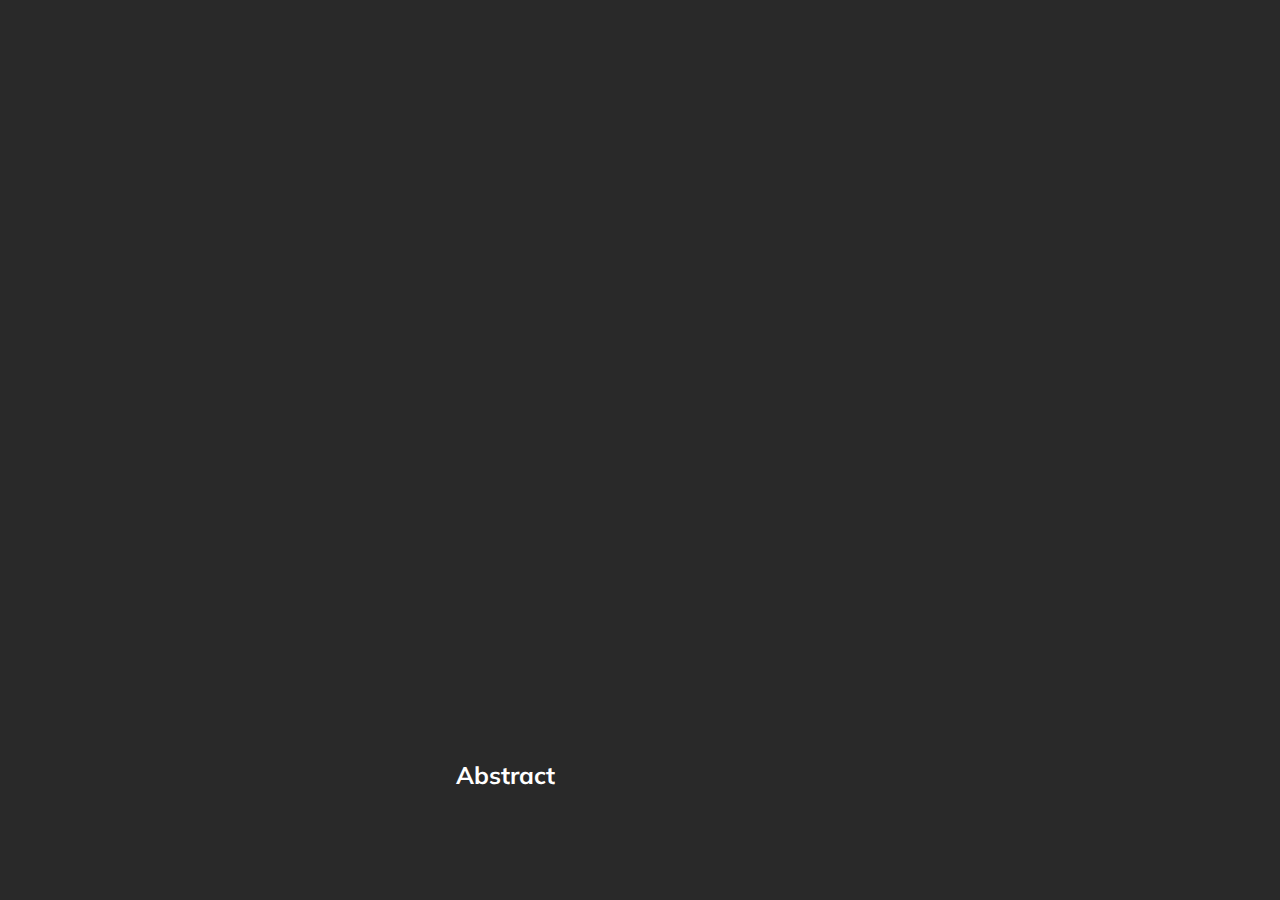
<file: 01-cards/index.html>
<!DOCTYPE html>
<html lang="en">
<head>
  <meta charset="UTF-8" />
  <meta name="viewport" content="width=device-width, initial-scale=1.0" />
  <link rel="stylesheet" href="styles.css" />
  <title>Карточки | Проект 1</title>
</head>
<body>
<div class="container">
  <div
      class="slide"
      style="background-image: url('https://images.unsplash.com/photo-1446941611757-91d2c3bd3d45?ixlib=rb-1.2.1&ixid=MnwxMjA3fDB8MHxwaG90by1wYWdlfHx8fGVufDB8fHx8&auto=format&fit=crop&w=2833&q=80');"
  >
    <h3>Moon</h3>
  </div>
  <div
      class="slide"
      style="
          background-image: url('https://images.unsplash.com/photo-1581937019650-bb34507b7d64?ixid=MnwxMjA3fDB8MHxwaG90by1wYWdlfHx8fGVufDB8fHx8&ixlib=rb-1.2.1&auto=format&fit=crop&w=2775&q=80');
        "
  >
    <h3>Red moon</h3>
  </div>
  <div
      class="slide"
      style="
          background-image: url('https://images.unsplash.com/photo-1501862700950-18382cd41497?ixid=MnwxMjA3fDB8MHxwaG90by1wYWdlfHx8fGVufDB8fHx8&ixlib=rb-1.2.1&auto=format&fit=crop&w=2847&q=80');
        "
  >
    <h3>Milky way</h3>
  </div>
  <div
      class="slide"
      style="
          background-image: url('https://images.unsplash.com/photo-1502134249126-9f3755a50d78?ixid=MnwxMjA3fDB8MHxwaG90by1wYWdlfHx8fGVufDB8fHx8&ixlib=rb-1.2.1&auto=format&fit=crop&w=2850&q=80');
        "
  >
    <h3>Galaxy</h3>
  </div>
  <div
      class="slide"
      style="
          background-image: url('https://images.unsplash.com/photo-1484589065579-248aad0d8b13?ixid=MnwxMjA3fDB8MHxwaG90by1wYWdlfHx8fGVufDB8fHx8&ixlib=rb-1.2.1&auto=format&fit=crop&w=2796&q=80');
        "
  >
    <h3>Abstract</h3>
  </div>
</div>
<script src="app.js"></script>
</body>
</html>
</file>
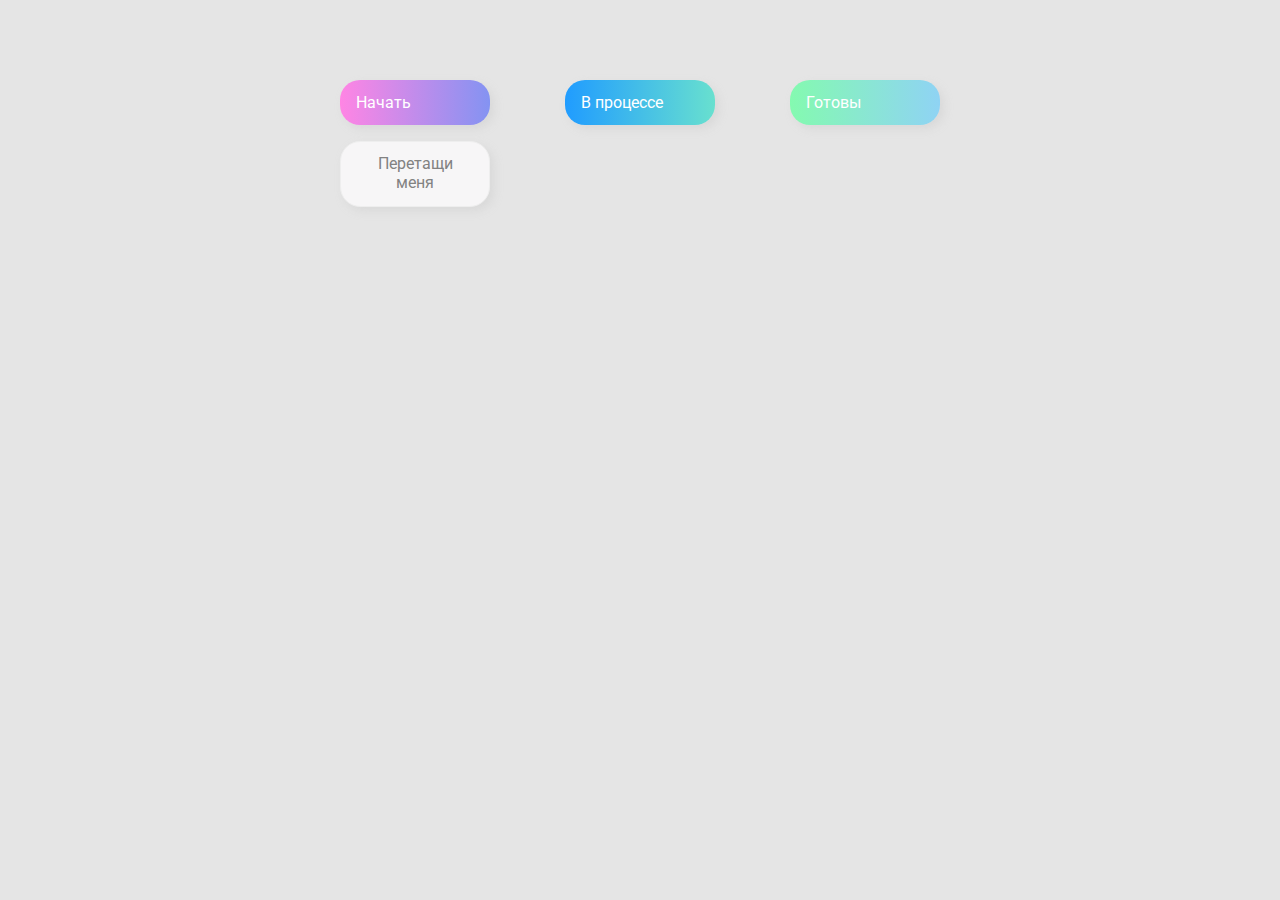
<file: 02-drag-n-drop/index.html>
<!DOCTYPE html>
<html lang="en">
  <head>
    <meta charset="UTF-8" />
    <meta name="viewport" content="width=device-width, initial-scale=1.0" />
    <link rel="stylesheet" href="styles.css" />
    <title>Drag & Drop | Проект 2</title>
  </head>
  <body>
    <div>
      <div class="row">
          <div class="col-header start">Начать</div>
          <div class="col-header progress">В процессе</div>
          <div class="col-header done">Готовы</div>
      </div>

      <div class="row">
        <div class="placeholder">
          <div class="item" draggable="true">Перетащи меня</div>
        </div>
        <div class="placeholder"></div>
        <div class="placeholder"></div>
      </div>
      
    </div>
    <script src="app.js"></script>
  </body>
</html>
</file>
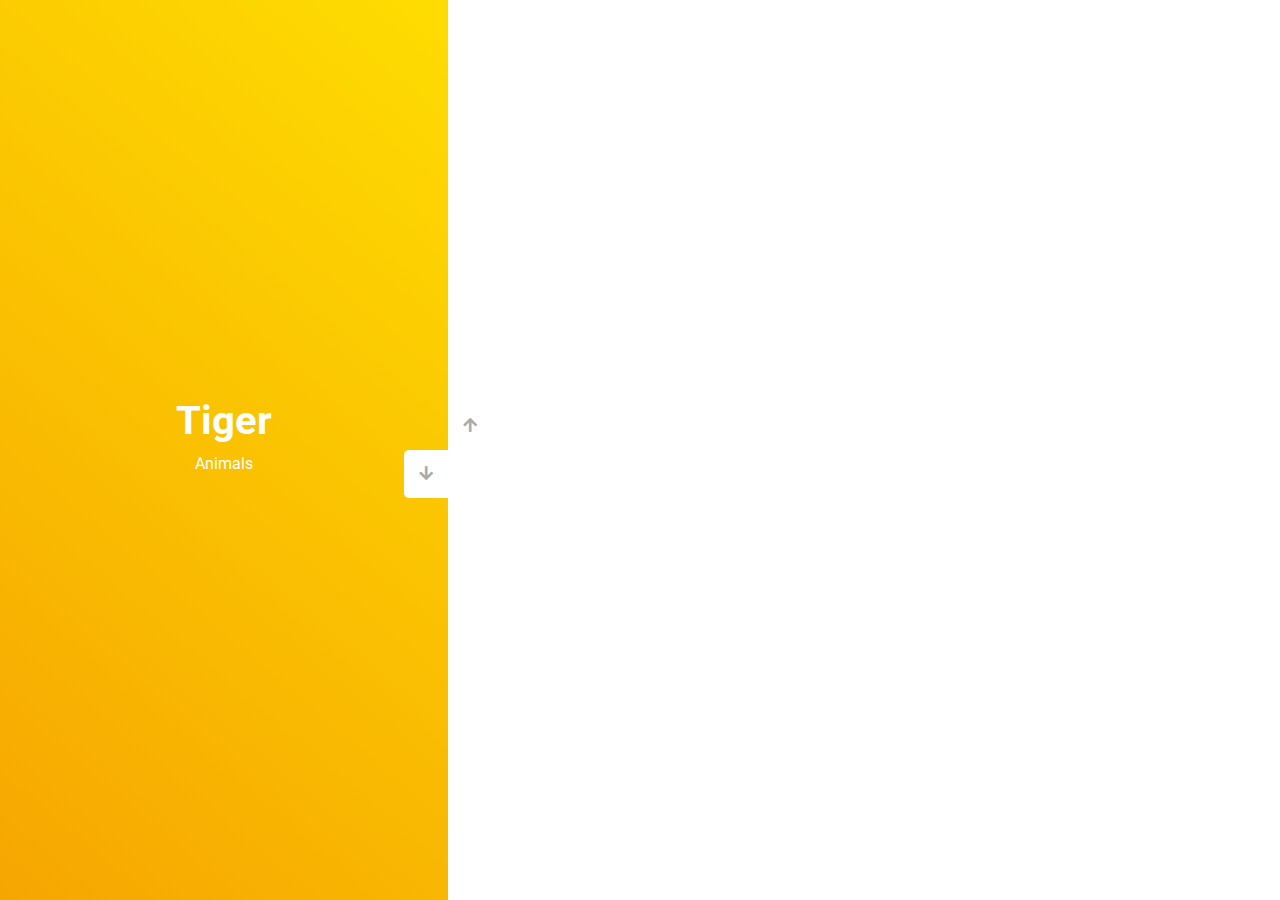
<file: 03-slider-sources/index.html>
<!DOCTYPE html>
<html lang="en">
  <head>
    <meta charset="UTF-8" />
    <meta name="viewport" content="width=device-width, initial-scale=1.0" />
    <link
      rel="stylesheet"
      href="https://cdnjs.cloudflare.com/ajax/libs/font-awesome/5.15.1/css/all.min.css"
    />
    <link rel="stylesheet" href="style.css" />
    <title>Слайдер | Проект 3</title>
  </head>
  <body>
    <div class="container">
      <div class="sidebar">
        <div style="background: linear-gradient(229.99deg, #11DEE9 -26%, #017E8B 145%);">
          <h1>Turtle</h1>
          <p>Animals</p>
        </div>
        <div style="background: linear-gradient(215.32deg, #F90306 -1%, #9E0706 124%);">
          <h1>Cat</h1>
          <p>Animals</p>
        </div>
        <div style="background: linear-gradient(221.87deg, #8308EA 1%, #5305AF 128%);">
          <h1>Corals</h1>
          <p>Animals</p>
        </div>
        <div style="background: linear-gradient(220.16deg, #FFE101 -8%, #F39102 138%);">
          <h1>Tiger</h1>
          <p>Animals</p>
        </div>
      </div>
      <div class="main-slide">
        <div
          style="
            background-image: url('https://images.unsplash.com/photo-1591824438708-ce405f36ba3d?ixid=MnwxMjA3fDB8MHxwaG90by1wYWdlfHx8fGVufDB8fHx8&ixlib=rb-1.2.1&auto=format&fit=crop&w=2155&q=80');
          "
        ></div>
        <div
          style="
            background-image: url('https://images.unsplash.com/photo-1546026423-cc4642628d2b?ixid=MnwxMjA3fDB8MHxwaG90by1wYWdlfHx8fGVufDB8fHx8&ixlib=rb-1.2.1&auto=format&fit=crop&w=2767&q=80');
          "
        ></div>
        <div
          style="
            background-image: url('https://images.unsplash.com/photo-1562146398-1b732c203bc4?ixid=MnwxMjA3fDB8MHxwaG90by1wYWdlfHx8fGVufDB8fHx8&ixlib=rb-1.2.1&auto=format&fit=crop&w=2734&q=80');
          "
        ></div>
        <div
          style="
            background-image: url('https://images.unsplash.com/photo-1496196614460-48988a57fccf?ixid=MnwxMjA3fDB8MHxwaG90by1wYWdlfHx8fGVufDB8fHx8&ixlib=rb-1.2.1&auto=format&fit=crop&w=2767&q=80');
          "
        ></div>
      </div>
      <div class="controls">
        <button class="down-button">
          <i class="fas fa-arrow-down"></i>
        </button>
        <button class="up-button">
          <i class="fas fa-arrow-up"></i>
        </button>
      </div>
    </div>
    <script src="app.js"></script>
  </body>
</html>
</file>
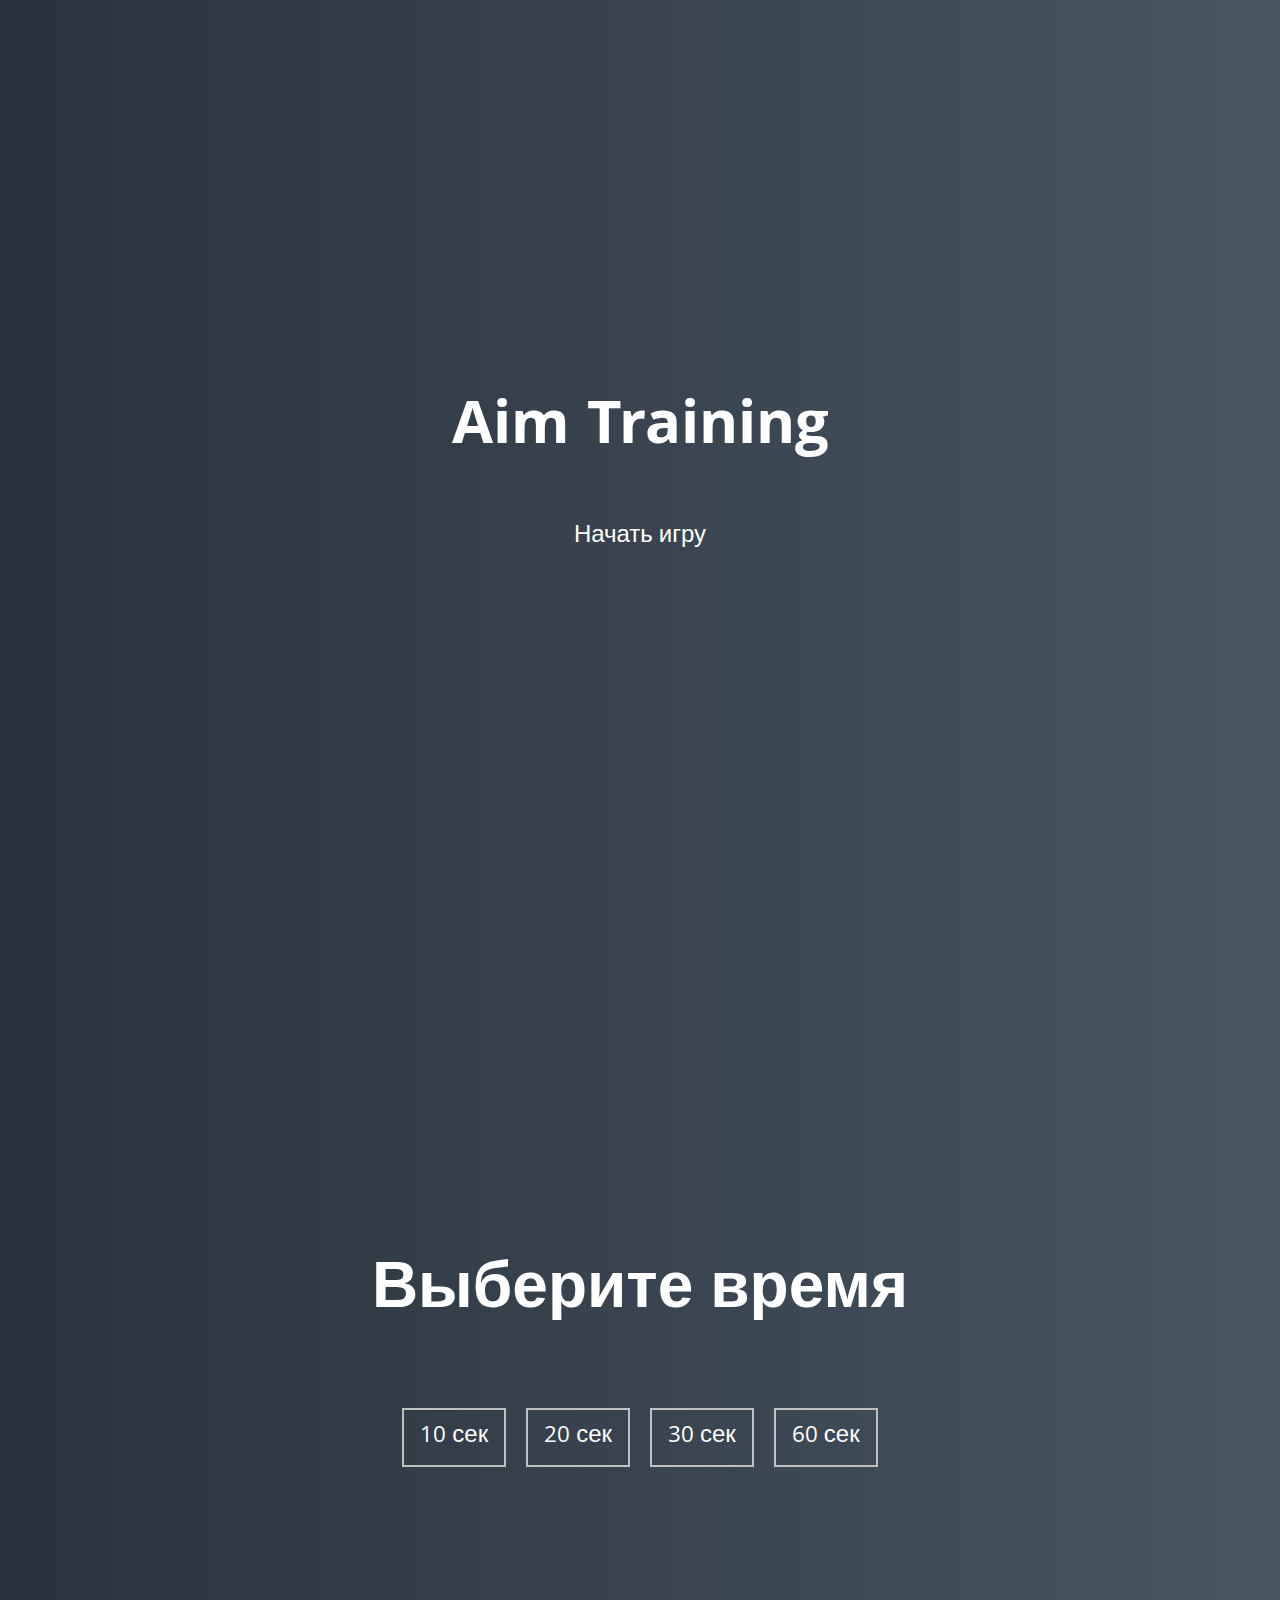
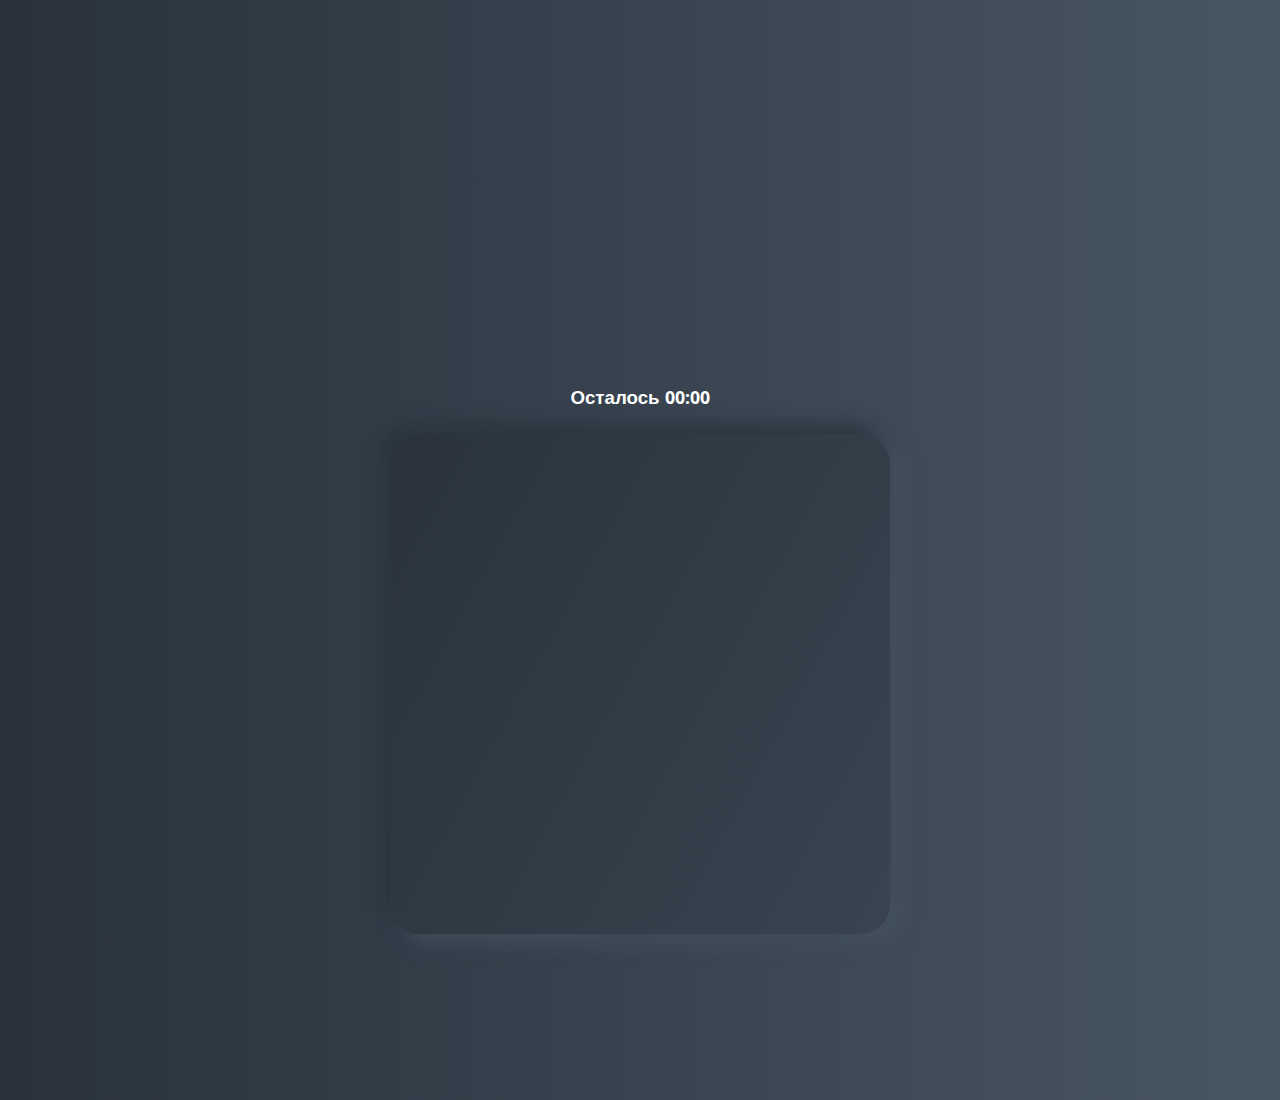
<file: 05-aim-game-sources/index.html>
<!DOCTYPE html>
<html lang="en">
  <head>
    <meta charset="UTF-8" />
    <meta name="viewport" content="width=device-width, initial-scale=1.0" />
    <link rel="stylesheet" href="styles.css" />
    <title>Aim Training | Проект 5</title>
  </head>
  <body>
    <div class="screen">
      <h1>Aim Training</h1>
      <a href="#" class="start" id="start">Начать игру</a>
    </div>

    <div class="screen">
      <h1>Выберите время</h1>
      <ul class="time-list" id="time-list">
        <li>
          <button class="time-btn" data-time="10">
            10 сек
          </button>
        </li>
        <li>
          <button class="time-btn" data-time="20">
            20 сек
          </button>
        </li>
        <li>
          <button class="time-btn" data-time="30">
            30 сек
          </button>
          
        </li>
        <li>
          <button class="time-btn" data-time="60">
            60 сек
          </button>
        </li>
      </ul>
    </div>

    <div class="screen">
      <h3>Осталось <span id="time">00:00</span></h3>
      <div class="board" id="board"></div>
    </div>
    <script src="app.js"></script>
  </body>
</html>
</file>
<file: 01-cards/styles.css>
@import url('https://fonts.googleapis.com/css?family=Muli&display=swap'); 

* {
  box-sizing: border-box;
}

body {
  font-family: 'Muli', sans-serif;
  overflow: hidden;
  margin: 0;
  background: #292929;
  height: 100vh;
  display: flex;
  justify-content: center;
  align-items: center;
}

.container { 
  width: 100%;
  display: flex;
  padding: 0 20px;
}

.slide {
  height: 80vh;
  border-radius: 20px;
  margin: 10px;
  cursor: pointer;
  color: white;
  flex: 1;
  background-size: cover;
  background-position: center;
  background-repeat: no-repeat;
  position: relative;
  transition: all 500ms ease-in-out;
}

.slide h3 {
  position: absolute;
  font-size: 24px;
  bottom: 20px;
  left: 20px;
  margin: 0;
  opacity: 0;
}

.slide.active {
  flex: 10;
}

.slide.active h3{
  opacity: 1;
  transition: opacity 0.3s ease-in 0.4s;
}
</file>
<file: 02-drag-n-drop/styles.css>
@import url('https://fonts.googleapis.com/css?family=Roboto&display=swap');

* {
  box-sizing: border-box;
}

body {
  font-family: 'Roboto', sans-serif;
  background-color: #e5e5e5;
  display: flex;
  padding-top: 5rem;
  justify-content: center;
  overflow: hidden;
  margin: 0;
}

.row {
  display: flex;
  width: 600px;
  justify-content: space-between;
  margin-bottom: 1rem;
}

.col-header {
  width: 150px;
  box-shadow: 4px 4px 9px rgba(198, 198, 198, 0.36);
  border-radius: 20px;
  padding: 0.8rem 1rem;
  color: #fff;
}

.item {
  width: 150px;
  height: 66px;
  border: 1px solid #eee;
  box-shadow: 4px 4px 9px rgba(198, 198, 198, 0.36);
  border-radius: 20px;
  background: #f7f6f7;
  padding: 0.8rem 1rem;
  color: #828282;
  text-align: center;
  cursor: grab;
}

.item:active {
  cursor: grabbing;
}

.placeholder {
  width: 150px;
  height: 66px;
}

.start {
  background: linear-gradient(90deg, #ff85e4 0%, #229efd 179.25%);
}

.progress {
  background: linear-gradient(90deg, #209cff 0%, #68e0cf 100%);
}

.done {
  background: linear-gradient(90deg, #84fab0 0%, #8fd3f4 100%);
}

.hold {
  border: 3px solid #8ed7ed;
  opacity: .1;
}

.hide {
  display: none;
}

.hovered {
  border: 2px solid #8ed7ed;
}
</file>
<file: 03-slider-sources/style.css>
@import url('https://fonts.googleapis.com/css?family=Roboto&display=swap');

* {
  box-sizing: border-box;
  margin: 0;
  padding: 0;
}

body {
  font-family: 'Roboto', sans-serif;
  height: 100vh;
}

.container {
  position: relative;
  overflow: hidden;
  width: 100vw;
  height: 100vh;
}

.sidebar {
  height: 100%;
  width: 35%;
  position: absolute;
  top: 0;
  left: 0;
  transition: transform 0.5s ease-in-out;
}

.sidebar > div {
  height: 100%;
  width: 100%;
  display: flex;
  flex-direction: column;
  align-items: center;
  justify-content: center;
  color: #fff;
}

.sidebar h1 {
  font-size: 40px;
  margin-bottom: 10px;
  margin-top: -30px;
}

.main-slide {
  height: 100%;
  position: absolute;
  top: 0;
  left: 35%;
  width: 65%;
  transition: transform 0.5s ease-in-out;
}

.main-slide > div {
  background-repeat: no-repeat;
  background-size: cover;
  background-position: center center;
  height: 100%;
  width: 100%;
}

button {
  background-color: #fff;
  border: none;
  color: #aaa;
  cursor: pointer;
  font-size: 16px;
  padding: 15px;
}

button:hover {
  color: #222;
}

button:focus {
  outline: none;
}

.container .controls button {
  position: absolute;
  left: 35%;
  top: 50%;
  z-index: 100;
}

.container .controls .down-button {
  transform: translateX(-100%);
  border-top-left-radius: 5px;
  border-bottom-left-radius: 5px;
}

.container .controls .up-button {
  transform: translateY(-100%);
  border-top-right-radius: 5px;
  border-bottom-right-radius: 5px;
}
</file>
<file: 05-aim-game-sources/styles.css>
@import url('https://fonts.googleapis.com/css?family=Khula&display=swap');

* {
  box-sizing: border-box;
}

body {
  color: #fff;
  font-family: 'Khula', sans-serif;
  height: 100vh;
  overflow: hidden;
  margin: 0;
  text-align: center;
}

a {
  color: #fff;
  text-decoration: none;
}

a:hover {
  color: #16D9E3;
}

.start {
  font-size: 1.5rem;
}

h1 {
  line-height: 1.4;
  font-size: 4rem;
}

.screen {
  display: flex;
  flex-direction: column;
  align-items: center;
  justify-content: center;
  height: 100vh;
  width: 100vw;
  transition: margin 0.5s ease-out;
  background: linear-gradient(90deg, #29323C 0%, #485563 100%);
}

.screen.up {
  margin-top: -100vh;
}

.time-list {
  display: flex;
  flex-wrap: wrap;
  justify-content: center;
  list-style: none;
  padding: 0;
}

.time-list li {
  margin: 10px;
}

.time-btn {
  background-color: transparent;
  border: 2px solid #C0C0C0;
  color: #fff;
  cursor: pointer;
  font-family: inherit;
  padding: .5rem 1rem;
  font-size: 1.5rem;
}

.time-btn:hover {
  border: 2px solid #16D9E3;
  color: #16D9E3;
}

.hide {
  opacity: 0;
}

.primary {
  color: #16D9E3;
}

.board {
  display: flex;
  justify-content: center;
  align-items: center;
  position: relative;
  width: 500px;
  height: 500px;
  background: linear-gradient(118.38deg, #29323C -4.6%, #485563 200.44%);
  box-shadow: -8px -8px 20px #2A333D, 10px 7px 20px #475462;
  border-radius: 30px;
  overflow: hidden;
}

.circle {
  background: linear-gradient(90deg, #16D9E3 0%, #30C7EC 47%, #46AEF7 100%);
  position: absolute;
  border-radius: 50%;
  cursor: pointer;
}
</file>
